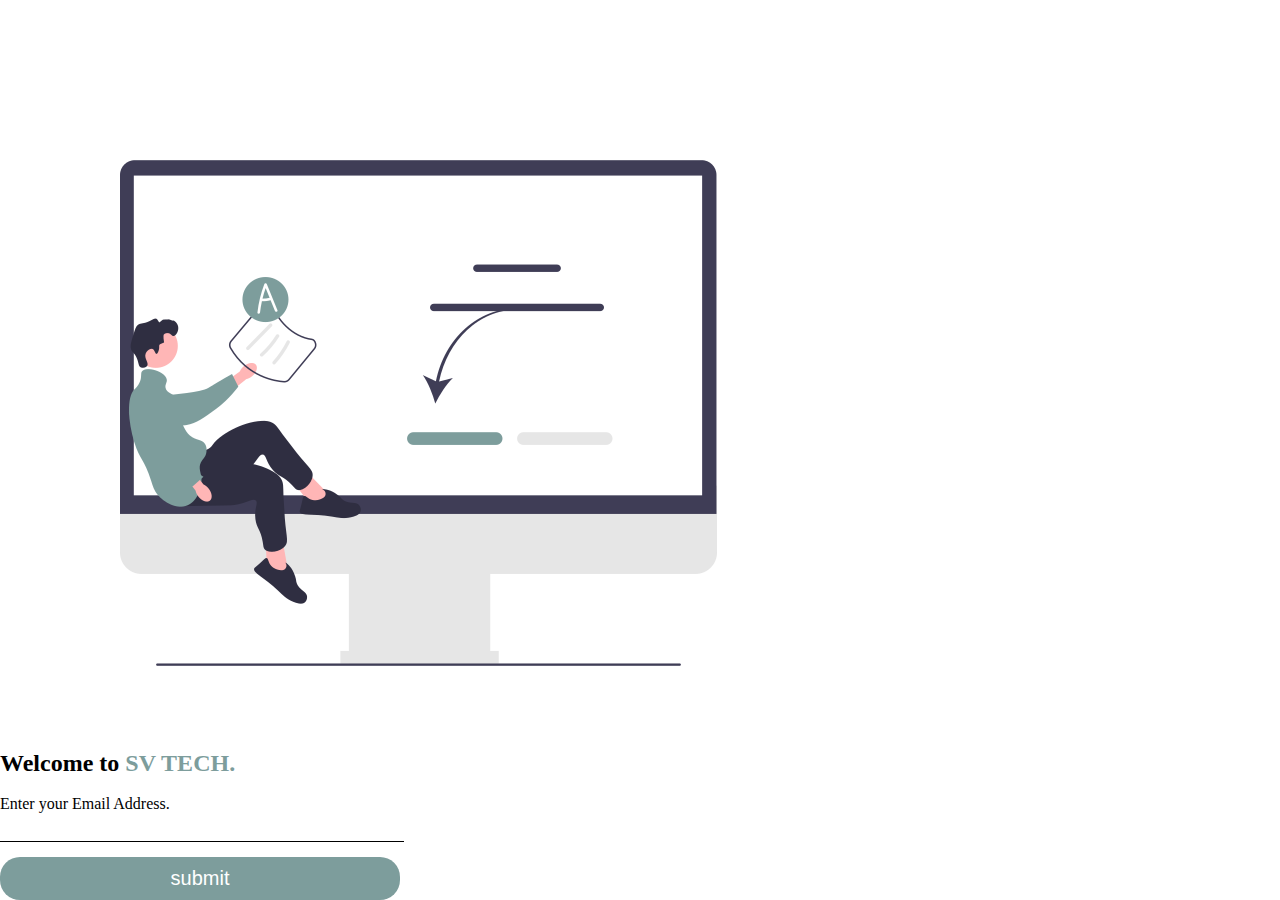
<file: index.html>
<!DOCTYPE html>
<html lang="en">
<head>
    <meta charset="UTF-8">
    <meta http-equiv="X-UA-Compatible" content="IE=edge">
    <meta name="viewport" content="width=device-width, initial-scale=1.0">
    <title>SV Tech </title>
<!-- CSS only -->
<link href="https://cdn.jsdelivr.net/npm/bootstrap@5.2.0-beta1/dist/css/bootstrap.min.css" rel="stylesheet" integrity="sha384-0evHe/X+R7YkIZDRvuzKMRqM+OrBnVFBL6DOitfPri4tjfHxaWutUpFmBp4vmVor" crossorigin="anonymous">

    <link rel="stylesheet" href="src/css/style.css">
</head>
<body>
    
  


      <section class="pt-4 pt-md-11 text-center">
        <div class="container">
          <div class="row align-items-center">
            <div class="col-12 col-md-5 col-lg-6 order-md-2">
  
              <!-- Image -->
              <img src="src/images/undraw_Online_test_re_kyfx.png" class="img-fluid mw-md-150 mw-lg-130 mb-6 mb-md-0 aos-init aos-animate" alt="..." data-aos="fade-up" data-aos-delay="100">
  
            </div>
            <div class="col-12 col-md-7 col-lg-6 order-md-1 aos-init aos-animate" data-aos="fade-up">
  
              <!-- Heading -->
              <h2 class="display-5 text-center text-md-start">
                Welcome to <span class="" style="color: #7D9D9C;">SV TECH.</span>
              </h2><br>
  
              <!-- Text -->
              <p class="lead text-center text-md-start text-muted mb-6 mb-lg-8">
                Enter your Email Address.
              </p>
  
              <!-- form -->

             <div class="">
                <div class=" welcome_text">
                    <form action="" class="welcome_form" name="welcome_form" onsubmit="submitForm(event)">
                        <input type="text" name="name" id="" placeholder="" required>
                        <button type="submit">submit</button>

                    </form>

                </div>
             </div>


             
              </div>
  
            </div>
          </div> <!-- / .row -->
        </div> <!-- / .container -->
      </section>


      










    <script src="src/js/start.js"></script>
</body>
</html>
</file>
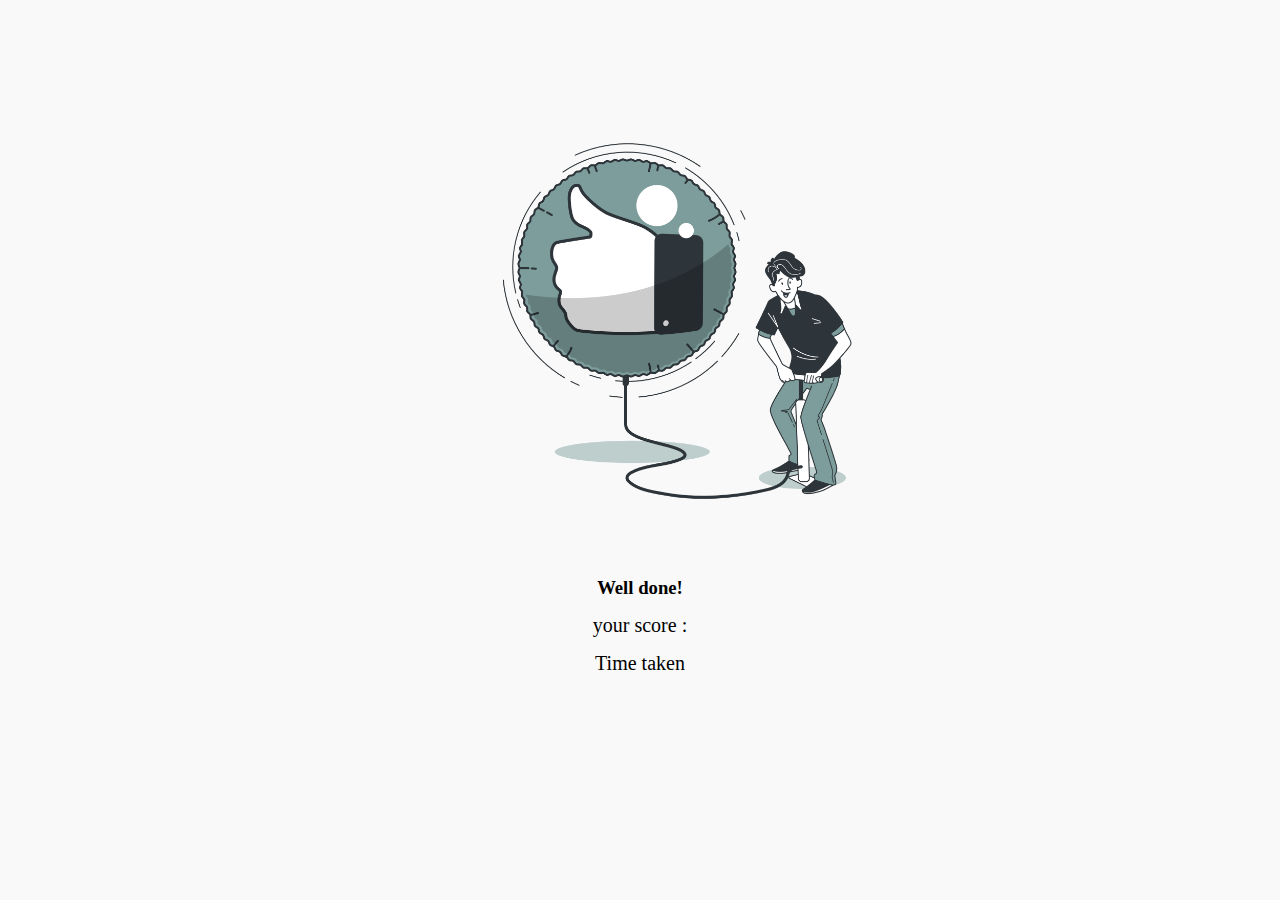
<file: end.html>
<!DOCTYPE html>
<html lang="en">
<head>
    <meta charset="UTF-8">
    <meta http-equiv="X-UA-Compatible" content="IE=edge">
    <meta name="viewport" content="width=device-width, initial-scale=1.0">
    <title>Thankyou</title>
    <link rel="stylesheet" href="src/css/style.css">
    <style>
        .thankyou{
            width: 40%;
            margin-top: -160px;
            
        }
    </style>
</head>
<body>
    <div class="wrapper">
        <img src="src/images/thankyou.png" alt="" class="thankyou">
        <h3 class="username">Well done! <span class="name"></span></h3>
        <p class="user_points">your score : <span class="points"></span></p>
        <p class="user_time">Time taken <span class="time">00:30</span></p>
    </div>

    <script src="src/js/userInfo.js"></script>
</body>

</html>
</file>
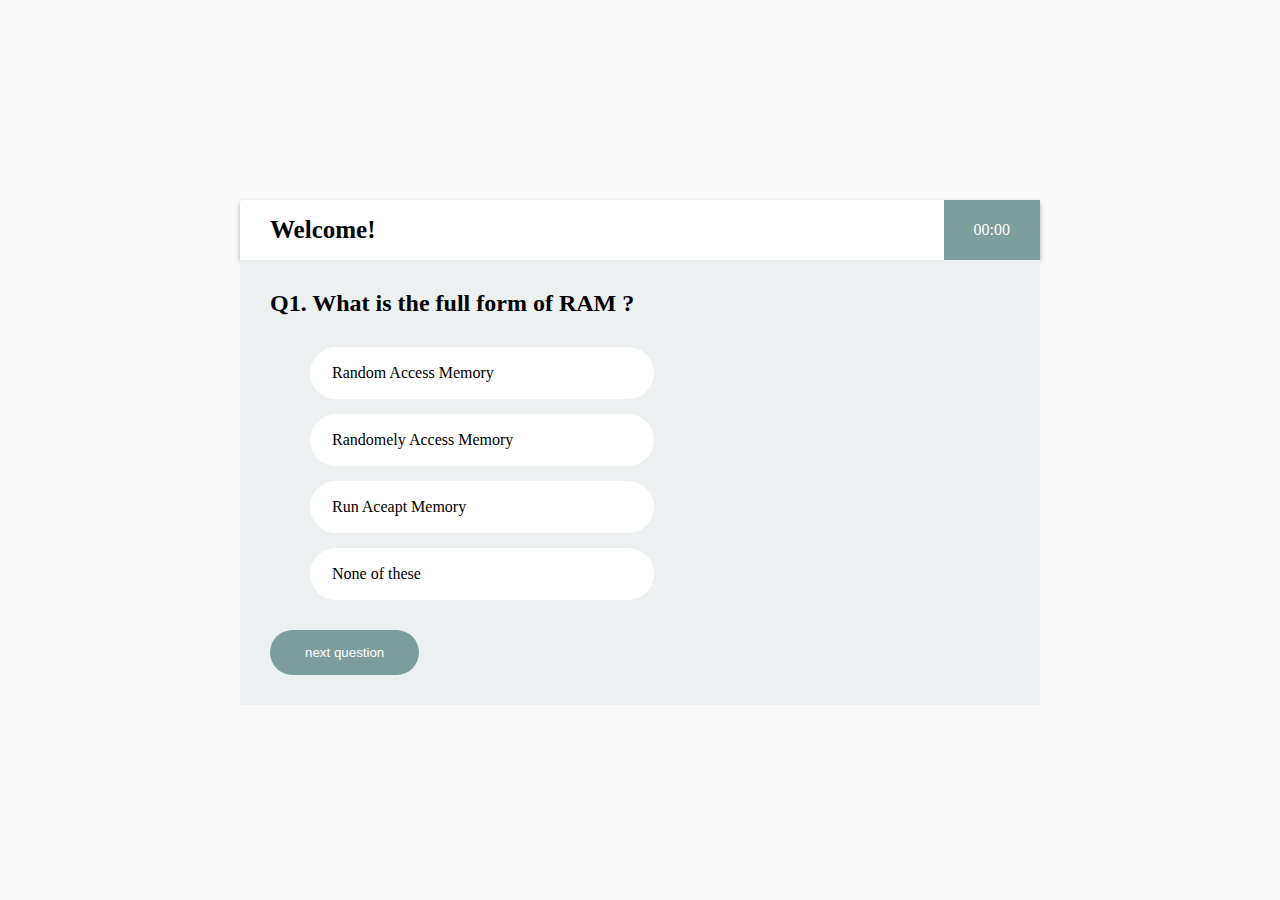
<file: quiz.html>
<!DOCTYPE html>
<html lang="en">
<head>
    <meta charset="UTF-8">
    <meta http-equiv="X-UA-Compatible" content="IE=edge">
    <meta name="viewport" content="width=device-width, initial-scale=1.0">
    <title>quiz</title>
    <link rel="stylesheet" href="src/css/style.css">
</head>
<body>
    <div class="wrapper">
        <div class="quiz">
            <div class="quiz_header">
                <div class="quiz_user">
                    <h4>Welcome! <span class="name"></span></h4>
                </div>
                <div class="quiz_timer">
                    <span class="time">00:00</span>
                </div>
            </div>
            <div class="quiz_body">
             <div id="questions">
                <!--<h2>Q1. What is the full form of ram</h2>

                <ul class="option_group">
                    <li class="option">option 1</li>
                    <li class="option">option 2</li>
                    <li class="option">option 3</li>
                    <li class="option">option 4</li>
                </ul>-->
             </div>

                <button class="btn-next" onclick="next()">next question</button>
             
            </div>
        </div>
    </div>

    <script src="src/js/site.js"></script>

    

    <script src="src/js/userInfo.js"></script>

    <script src="src/js/timer.js"></script>
</body>
</html>
</file>
<file: src/css/style.css>
*{
   /* background-color: #f9f9f9;*/
    margin: 0;
}
.container {
    
    margin-top: 80px;
}
.welcome_text {
   
    width: 400px;
}

.welcome_form input,
.welcome_form button {
    display: block;
    width: 100%;


}

.welcome_form input:focus,
.welcome_form button:focus{
    outline: none;
}

.welcome_form input{
    margin-bottom: 15px;
    background-color: transparent;
    border: none;
    border-bottom: 1px solid black;
    color: #7D9D9C;
    font-size: 22px;
    text-align: center;
   

}

.welcome_form button{
    padding: 10px 0;
    font-size: 20px;
    background-color: #7D9D9C;
    border: none;
    border-radius: 20px;
    color: white;
    transition: 0.4s all;
}

.welcome_form button:hover{
    background-color: white;
    color: #7D9D9C;
    border: 1px solid;
    transform: translateY(-5px);
}


.wrapper{
    display: flex;
    flex-direction: column;
    justify-content: center;
    align-items: center;
    width: 100vw;
    height: 100vh;
    background-color: #f9f9f9;
}

.quiz {
    border-radius: 3px;
    width: 800px;
    height: 500px;
    background-color: white;
    display: grid;
    grid-template-rows: 60px auto;
}

.quiz_header{
    background-color: #fff;
    border-top-left-radius: 3px;
    border-top-right-radius: 3px;
    box-shadow: 0px 2px 5px rgba(0, 0, 0, 0.3);
    
    display: flex;
    justify-content: space-between;
}

.quiz_body {
    background-color: #ecf0f1  ;
    padding: 30px;
}


.quiz_user{
    display: flex;
    align-items: center;
    padding-left: 30px;
}

.quiz_user h4{
    font-size: 25px;
    font-family: 'Times New Roman', Times, serif;
}

.quiz_timer{
    display: flex;
    justify-content: center;
    align-items: center;
    background-color: #7D9D9C;
    color: #fff;
    
    padding: 0 30px;

}

.option_group  {
    list-style: none;
    margin: 30px 0;
}

.option {
    background: #fff;
    width: 300px;
    padding: 15px 20px ;
    margin-bottom: 15px;
    border-radius: 100px;
    border: 2px solid transparent;
}

.option:hover{
    cursor: pointer;
    border: 2px solid #7D9D9C;
    color: black;
}

.btn-next {
    background-color: #7D9D9C;
    color: #fff;
    padding: 15px 35px;
    border: none;
    border-radius: 27px;
    transition: 0.4s;
}

.btn-next:hover {
    cursor: pointer;
    background-color: #fff;
    color: #7D9D9C;
    box-shadow: 0px 0px 10px 1px  rgba(0, 0, 0, 0.1);
}

.active {
    background-color: #7D9D9C;
    color: #fff !important;
}

.user_name , 
.user_points,
.user_time  {
    color: black;
    text-align: center;
    margin-top: 15px;
    font-size: 20px;
}
</file>
